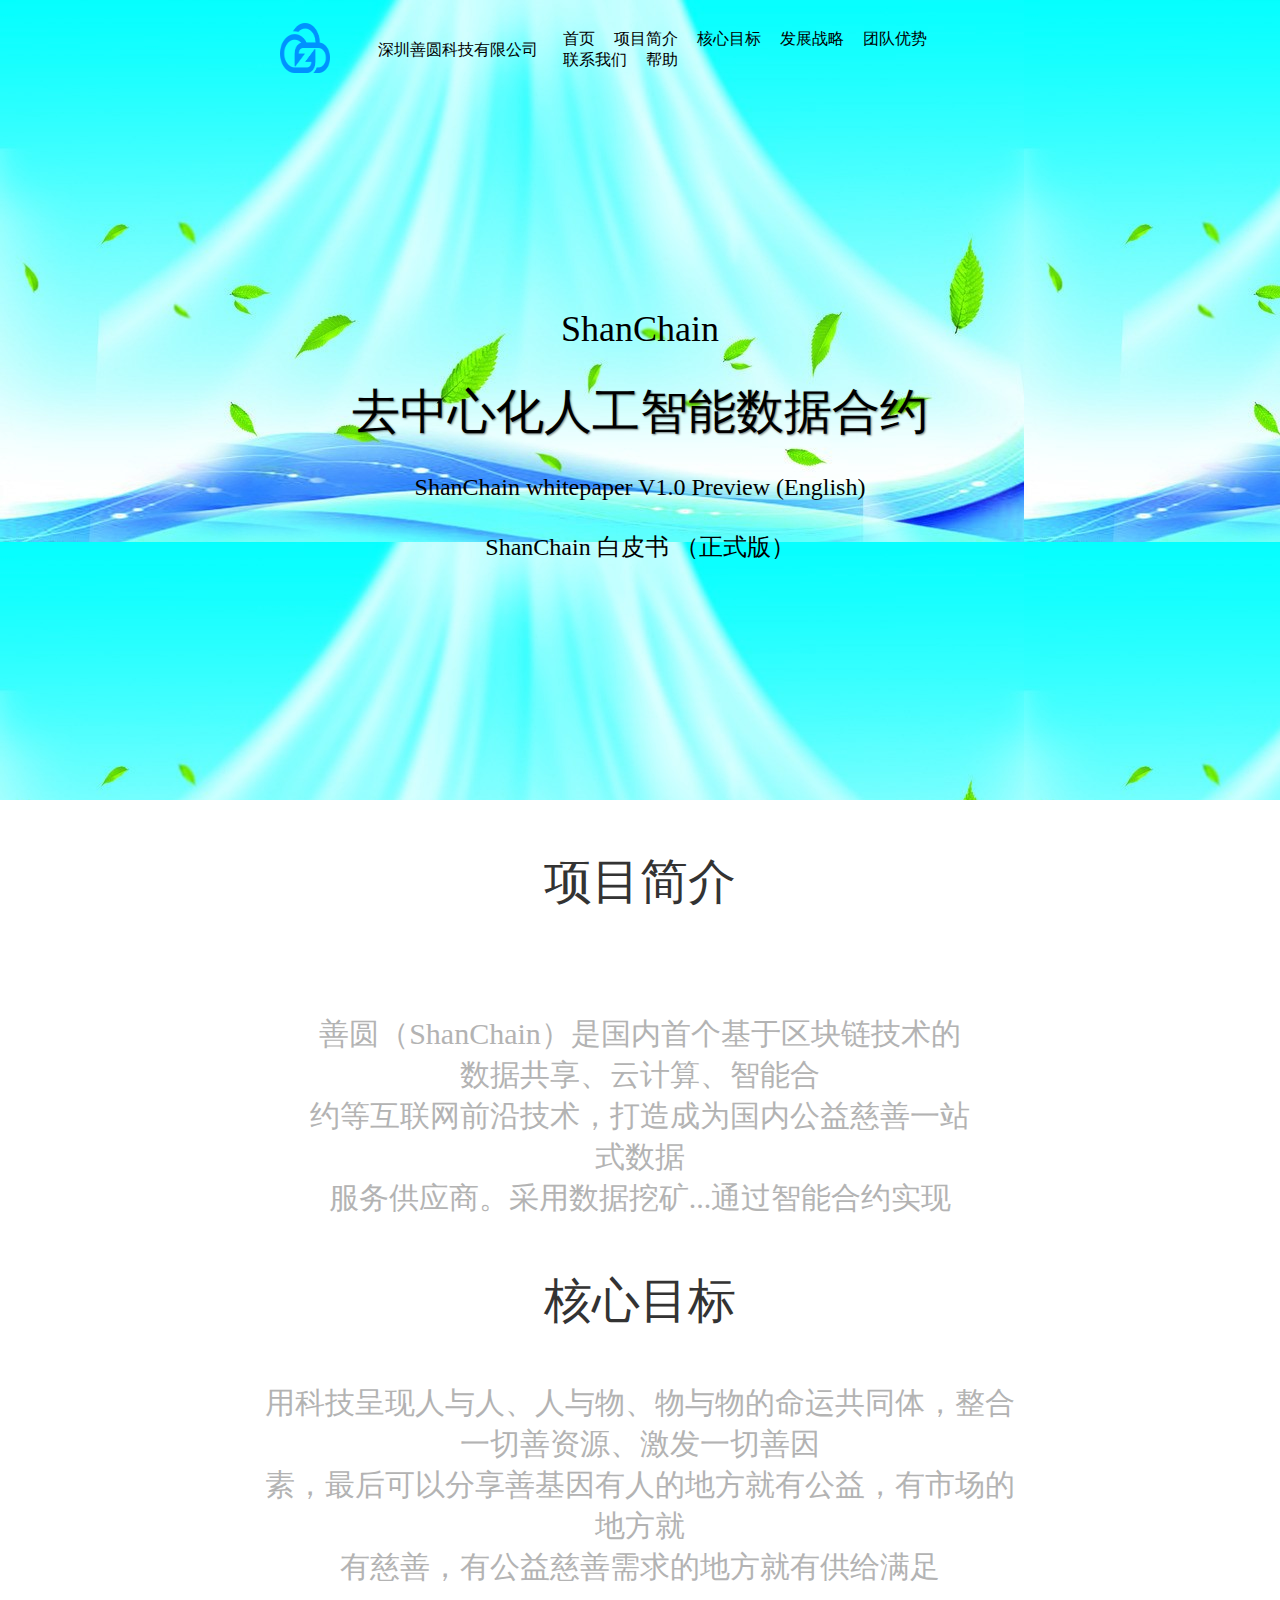
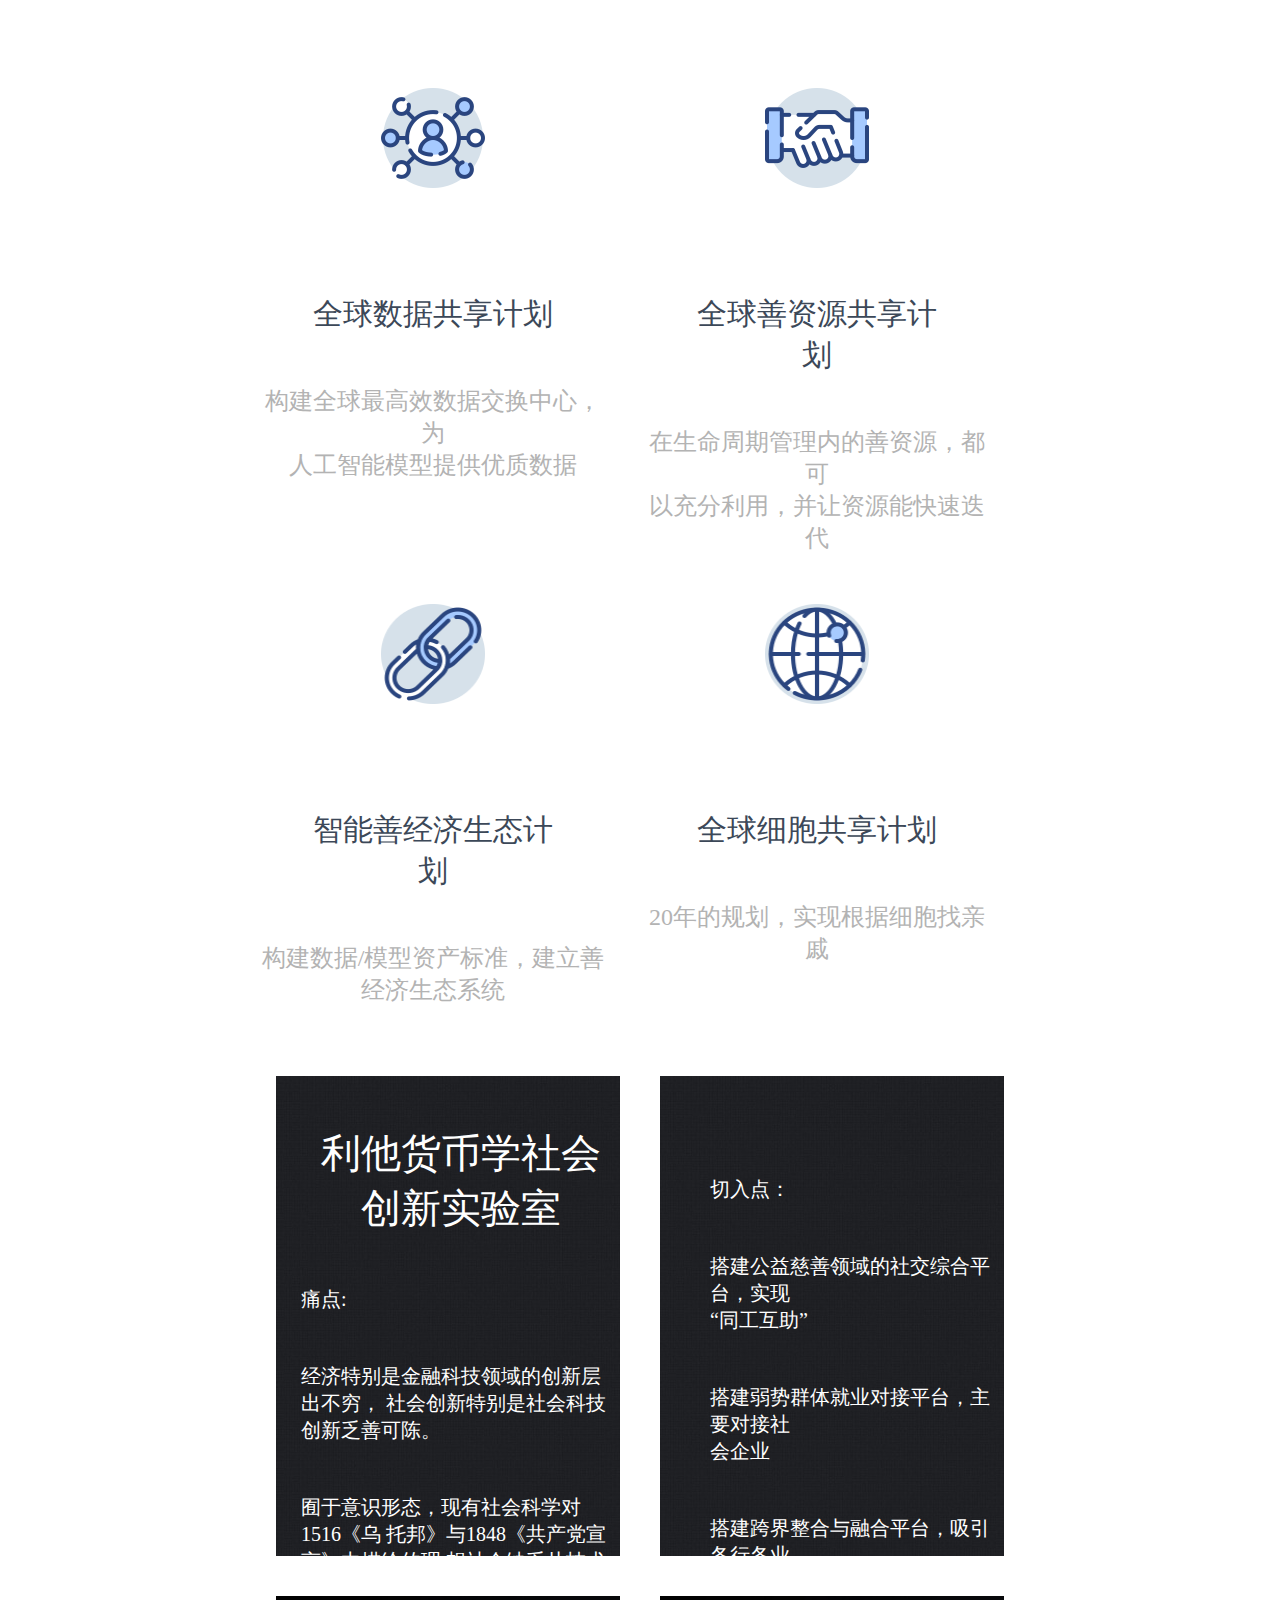
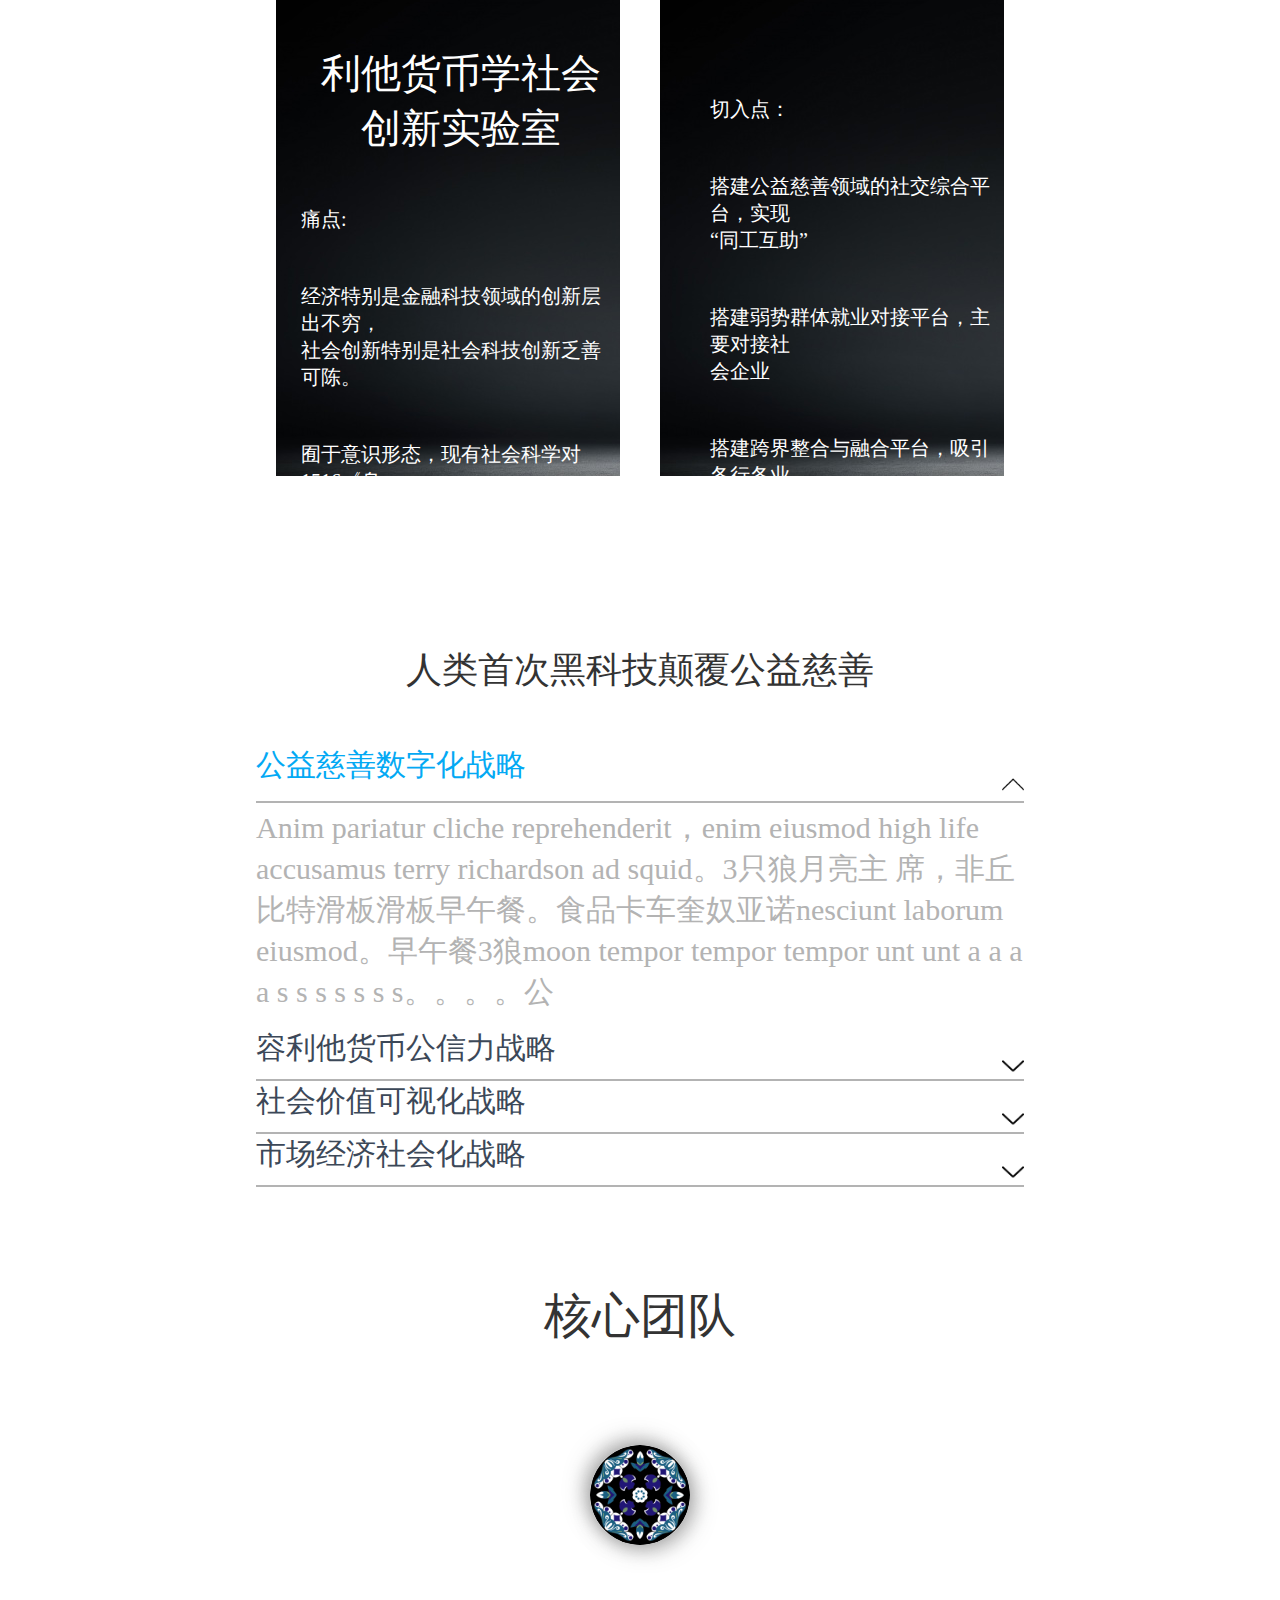
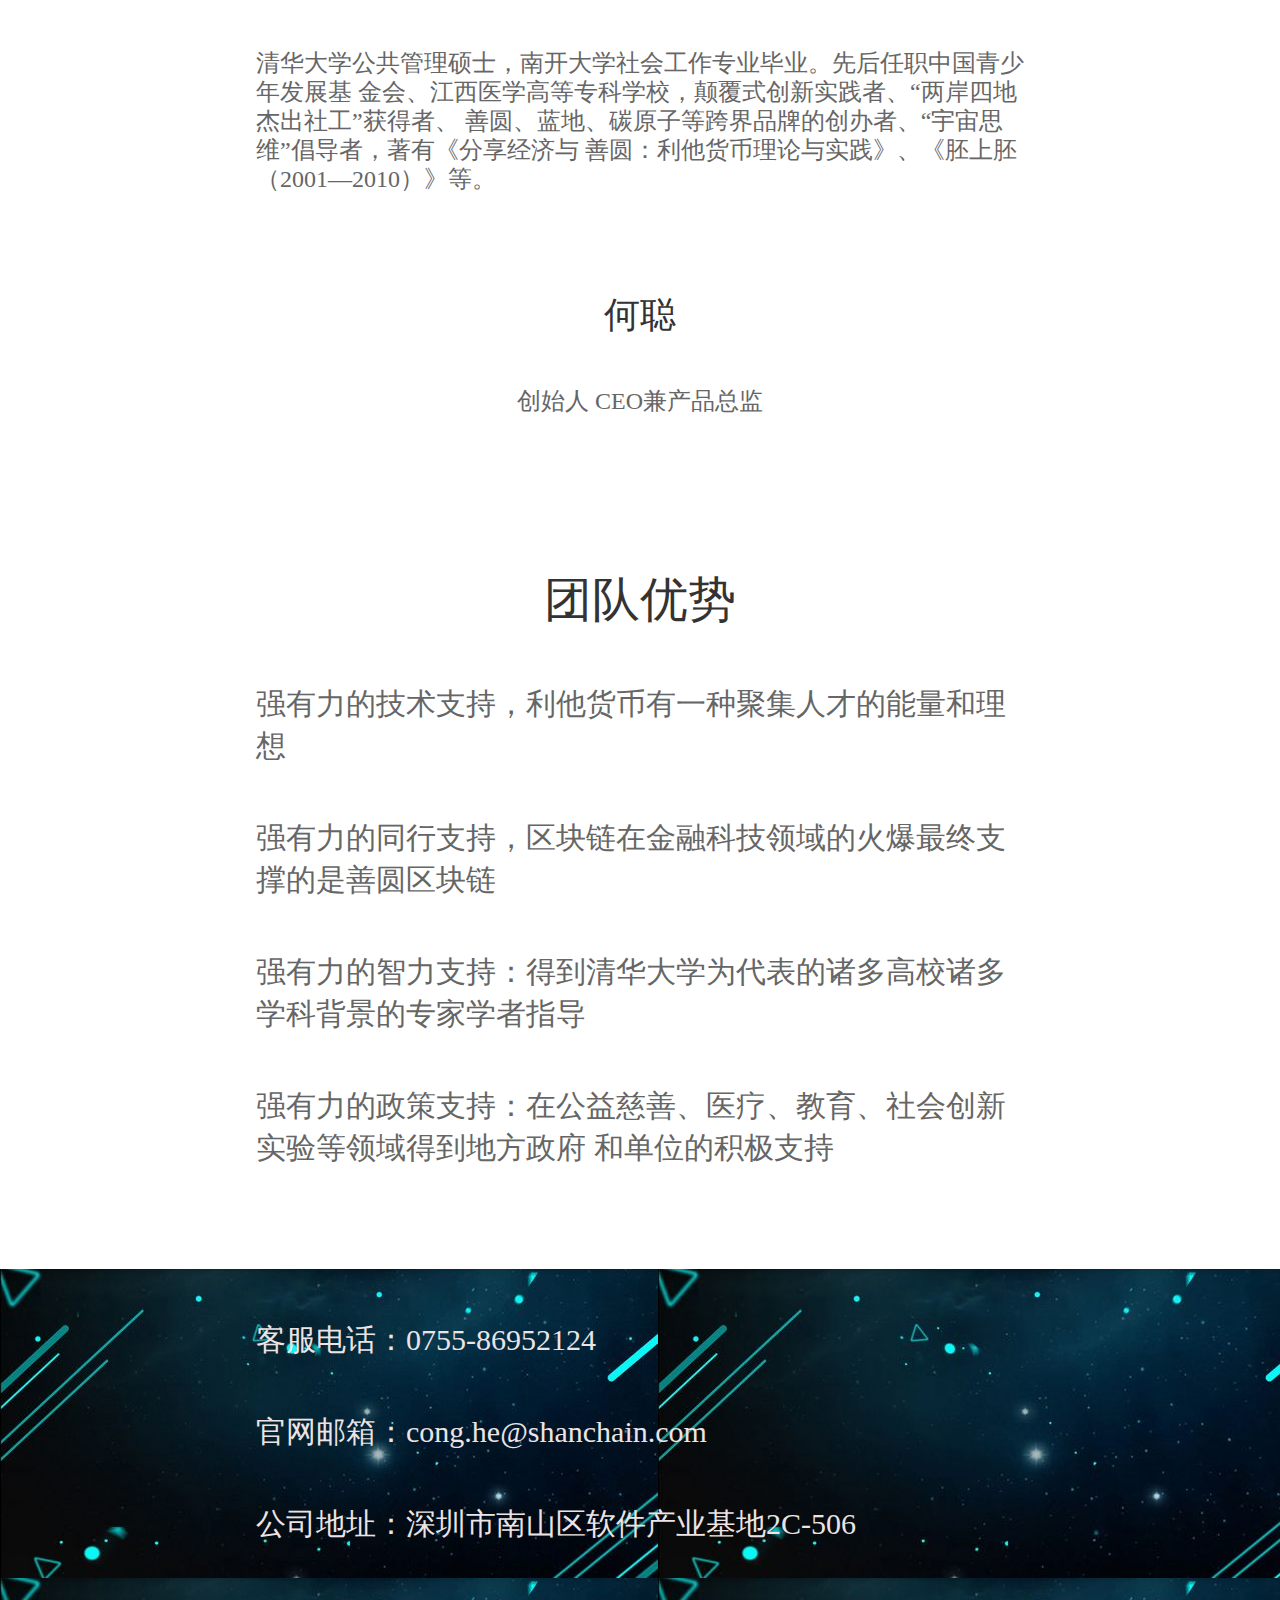
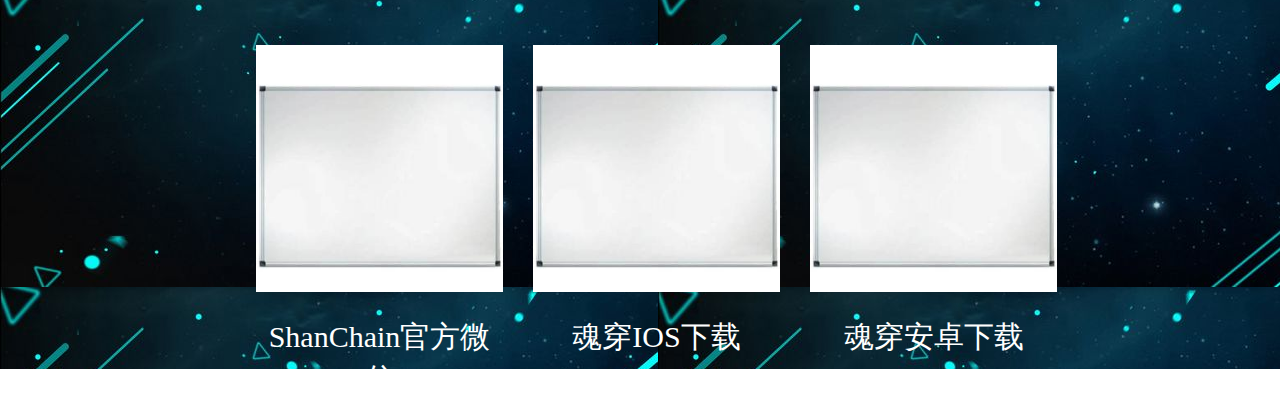
<file: index.html>
<!DOCTYPE html>
<html>

<head>
    <meta charset="utf-8">
    <title>善圆官网</title>
    <link rel="stylesheet" type="text/css" href="./styles/index.css">
</head>

<body>
    <div class="root">
        <div class="helmet ">
            <div class="header">
                <div class="content">
                    <div class="left">
                        <div class="png">
                            <img src="./static/logo.png" alt="111" width="50" height="50" />
                        </div>
                        <div>深圳善圆科技有限公司</div>
                    </div>
                    <div class="right">
                        <div>首页</div>
                        <div>项目简介</div>
                        <div>核心目标</div>
                        <div>发展战略</div>
                        <div>团队优势</div>
                        <div>联系我们</div>
                        <div>帮助</div>
                    </div>
                </div>
            </div>
            <div class="header1">
                <div class="text">
                    <div class="a">ShanChain</div>
                    <div class="b">去中心化人工智能数据合约</div>
                    <div class="c">ShanChain whitepaper V1.0 Preview (English)</div>
                    <div class="d">ShanChain 白皮书 （正式版）</div>
                </div>
            </div>
        </div>
        <div class="middle">
            <div class="content">
                <div class="brief">
                    <div class="e">项目简介</div>
                    <div class="f">善圆（ShanChain）是国内首个基于区块链技术的数据共享、云计算、智能合</br>
                        约等互联网前沿技术，打造成为国内公益慈善一站式数据</br>
                        服务供应商。采用数据挖矿...通过智能合约实现</br>                  
                    </div>
                </div>
                <div class="target">
                    <div class="g">核心目标</div>
                    <div class="h">用科技呈现人与人、人与物、物与物的命运共同体，整合一切善资源、激发一切善因</br>
                        素，最后可以分享善基因有人的地方就有公益，有市场的地方就</br>
                        有慈善，有公益慈善需求的地方就有供给满足
                    </div>
                </div>
                <div class="plan">
                    <div class="png">
                        <img src="./static/contacts.png" alt="联系人图标" width="104" height="100" />
                        <div class="text">全球数据共享计划</div>
                        <div>构建全球最高效数据交换中心，为</br>
                            人工智能模型提供优质数据</div>
                    </div>
                    <div class="png">
                        <img src="./static/shake.png" alt="握手" width="104" height="100" />
                        <div class="text">全球善资源共享计划</div>
                        <div>在生命周期管理内的善资源，都可</br>
                            以充分利用，并让资源能快速迭代</div>
                    </div>
                </div>
                <div class="plan1">
                    <div class="png">
                        <img src="./static/link.png" alt="链接" width="104" height="100" />
                        <div class="text">智能善经济生态计划</div>
                        <div>构建数据/模型资产标准，建立善</br>
                            经济生态系统</div>
                    </div>
                    <div class="png">
                        <img src="./static/earth .png" alt="地球" width="104" height="100" />
                        <div class="text">全球细胞共享计划</div>
                        <div>20年的规划，实现根据细胞找亲戚</div>
                    </div>
                </div>
                <div class="box">
                    <div class="firstly">
                        <div class="test">利他货币学社会创新实验室</div>
                        <div>痛点:</div>
                        <div>经济特别是金融科技领域的创新层出不穷，
                            社会创新特别是社会科技创新乏善可陈。
                        </div>
                        <div>囿于意识形态，现有社会科学对1516《乌
                            托邦》与1848《共产党宣言》中描绘的理
                            想社会缺乏从技术层面实现的系统探讨。
                        </div>
                    </div>
                    <div class="firstly">
                        <div class="test1">
                            <div>切入点：</div>
                            <div>搭建公益慈善领域的社交综合平台，实现 </br>
                                “同工互助”
                            </div>
                            <div>搭建弱势群体就业对接平台，主要对接社</br>
                                会企业
                            </div>
                            <div>搭建跨界整合与融合平台，吸引各行各业</br>
                                有公益心的优秀人才兼职助力公益慈善事</br>
                                业
                            </div>
                        </div>
                    </div>
                </div>
                <div class="boox">
                    <div class="firstly">
                        <div class="test">利他货币学社会创新实验室</div>
                        <div>痛点:</div>
                        <div>经济特别是金融科技领域的创新层出不穷，<br>
                            社会创新特别是社会科技创新乏善可陈。
                        </div>
                        <div>囿于意识形态，现有社会科学对1516《乌</br>
                            托邦》与1848《共产党宣言》中描绘的理</br>
                            想社会缺乏从技术层面实现的系统探讨。
                        </div>
                    </div>
                    <div class="firstly">
                        <div class="test1">
                            <div>切入点：</div>
                            <div>搭建公益慈善领域的社交综合平台，实现 </br>
                                “同工互助”
                            </div>
                            <div>搭建弱势群体就业对接平台，主要对接社</br>
                                会企业
                            </div>
                            <div>搭建跨界整合与融合平台，吸引各行各业</br>
                                有公益心的优秀人才兼职助力公益慈善事</br>
                                业
                            </div>
                        </div>
                    </div>
                </div>
                <div class="centre">
                    <div class="header-title">人类首次黑科技颠覆公益慈善</div>
                    <div class="centre-title">公益慈善数字化战略</div>
                    <img src="./static/up.png" alt="上拉" />
                    <div class="centre-line"></div>
                    <div class="centre-content">Anim pariatur cliche reprehenderit，enim eiusmod high life accusamus
                        terry richardson ad squid。3只狼月亮主 席，非丘比特滑板滑板早午餐。食品卡车奎奴亚诺nesciunt laborum eiusmod。早午餐3狼moon tempor
                        tempor tempor unt unt a a a a s s s s s s s。。。。公</div>
                    <div class="centre-child">容利他货币公信力战略</div>
                    <img src="./static/down.png" alt="下拉" />
                    <div class="centre-line"></div>
                    <div class="centre-child">社会价值可视化战略</div>
                    <img src="./static/down.png" alt="下拉" />
                    <div class="centre-line"></div>
                    <div class="centre-child">市场经济社会化战略</div>
                    <img src="./static/down.png" alt="下拉" />
                    <div class="centre-line"></div>
                </div>
                <div class="medi">
                    <div class="medi-title">核心团队</div>
                    <div class="tube">
                        <img src="./static/icon.png" alt="图标" />
                    </div>
                    <div class="medi-content">清华大学公共管理硕士，南开大学社会工作专业毕业。先后任职中国青少年发展基 金会、江西医学高等专科学校，颠覆式创新实践者、“两岸四地杰出社工”获得者、
                        善圆、蓝地、碳原子等跨界品牌的创办者、“宇宙思维”倡导者，著有《分享经济与 善圆：利他货币理论与实践》、《胚上胚（2001—2010）》等。</div>
                    <div class="founder">何聪</div>
                    <div class="name">创始人 CEO兼产品总监</div>
                    <div class="advantage">团队优势</div>
                    <div class="test">
                        <div>强有力的技术支持，利他货币有一种聚集人才的能量和理想</div>
                        <div>强有力的同行支持，区块链在金融科技领域的火爆最终支撑的是善圆区块链</div>
                        <div>强有力的智力支持：得到清华大学为代表的诸多高校诸多学科背景的专家学者指导</div>
                        <div>强有力的政策支持：在公益慈善、医疗、教育、社会创新实验等领域得到地方政府 和单位的积极支持</div>
                    </div>
                </div>
            </div>
        </div>
        <div class="setting">
            <div class="bottom">
                <div class="content">
                    <div class="header-test">
                        <div>客服电话：0755-86952124</div>
                        <div>官网邮箱：cong.he@shanchain.com</div>
                        <div>公司地址：深圳市南山区软件产业基地2C-506</div>
                    </div>
                    <div class="last">
                        <div class="png">
                            <img src="./static/white.png" alt="白色" width="247" height="247" />
                            <div>ShanChain官方微信</div>
                        </div>
                        <div class="png">
                            <img src="./static/white.png" alt="白色" width="247" height="247" />
                            <div>魂穿IOS下载</div>
                        </div>
                        <div class="png">
                            <img src="./static/white.png" alt="白色" width="247" height="247" />
                            <div>魂穿安卓下载</div>
                        </div>
                    </div>
                </div>
            </div>
        </div>
    </div>
    </div>
    </div>
</body>
</html>
</file>
<file: styles/index.css>
body {
    width: 100%;
    height: 100%;
    margin: 0px;
}

.root {
    width: 100%;
    height: 100%;
}

.content {
    width: 60%;
}

.helmet {
    background-image: url(../static/header.png);
}

.header {
    display: inline-block;
    height: 100px;
    
    color: black;
    display: flex;
    align-items: center;
    justify-content: center;
}

.header .content {
    align-items: center;
    display: flex;
}

.header .left {
    width: 40%;
    align-items: center;
    display: inline-block;
    display: flex;
}

.png {
    display: flex;
    align-items: center;
}

.header .left div {
    display: inline-block;
    padding-right: 25px;
}

.header .right {
    flex: 1;
    align-items: center;
    display: inline-block;
}

.header .right div {
    display: inline-block;
    padding-right: 15px;
}

.header1 {
    display: inline-block;
    height: 700px;
    color: black;
    display: flex;
    align-items: center;
    justify-content: center;
}

.header1 .text .a {
    font-size: 36px;
    font-family: HelveticaNeue;
    padding-bottom: 30px;
    text-align: center;
}

.header1 .text .b {
    font-size: 48px;
    font-family: PingFangSC-Medium, PingFang SC;
    text-shadow: 1px 1px 2px rgba(0, 0, 0, 0.5);
    padding-bottom: 30px;
    text-align: center;
}

.header1 .text .c {
    font-size: 24px;
    font-family: HelveticaNeue;
    padding-bottom: 30px;
    text-align: center;
}

.header1 .text .d {
    font-size: 24px;
    font-family: HelveticaNeue;
    padding-bottom: 30px;
    text-align: center;
}

.middle {
    display: inline-block;
    display: flex;
    align-items: center;
    justify-content: center;
}

.middle .brief .e {
    font-size: 48px;
    font-family: HelveticaNeue-Medium, HelveticaNeue;
    color: rgba(51, 51, 51, 1);
    padding: 50px;
    text-align: center;
}

.middle .brief .f {
    font-size: 30px;
    font-family: PingFangSC-Regular, PingFang SC;
    color: rgba(179, 179, 179, 1);
    text-align: center;
    padding: 50px;
}

.middle .target .g {
    font-size: 48px;
    font-family: HelveticaNeue-Medium, HelveticaNeue;
    color: rgba(51, 51, 51, 1);
    padding-bottom: 50px;
    text-align: center;
}

.middle .target .h {
    font-size: 30px;
    font-family: PingFangSC-Regular, PingFang SC;
    color: rgba(179, 179, 179, 1);
    text-align: center;
}

.middle .plan {
    display: flex;
    width: 100%;
    font-size: 24px;
    font-family: HelveticaNeue;
    color: rgba(179, 179, 179, 1);
    margin-top: 50px;

}

.middle .plan .png {
    width: 49.5%;
    display: inline-block;
    text-align: center;
}

.middle .plan .png img {
    margin: 50px;
    display: inline-block;
    flex-direction: row-reverse;
}

.middle .plan .text {
    flex: 1;
    font-size: 30px;
    font-family: HelveticaNeue;
    color: rgba(60, 72, 88, 1);
    margin: 50px;
    flex-direction: row-reverse;
}
.middle .plan1 {
    display: flex;
    width: 100%;
    font-size: 24px;
    font-family: HelveticaNeue;
    color: rgba(179, 179, 179, 1);

}

.middle .plan1 .png {
    width: 49.5%;
    display: inline-block;
    text-align: center;
    margin-bottom: 50px;
}

.middle .plan1 .png img {
    margin: 50px;
    display: inline-block;
    flex-direction: row-reverse;
}

.middle .plan1 .text {
    flex: 1;
    font-size: 30px;
    font-family: HelveticaNeue;
    color: rgba(60, 72, 88, 1);
    margin: 50px;
    flex-direction: row-reverse;
}

.middle .box {
    display: flex;
    font-family: HelveticaNeue-Light, HelveticaNeue;
    color: rgba(255, 255, 255, 1);
}

.middle .box .firstly {
    background-image: url(../static/black.png);
    width: 49%;
    height: 480px;
    display: inline-block;
    margin: 20px;
}

.middle .box .firstly .test {
    flex: 1;
    font-size: 40px;
    font-family: HelveticaNeue;
    color: rgba(255, 255, 255, 1);
    text-align: center;
}

.middle .box .firstly div {
    font-size: 20px;
    font-family: HelveticaNeue;
    color: rgba(255, 255, 255, 1);
    padding-top: 50px;
    margin-left: 25px;
}


.middle .boox {
    display: flex;
    font-family: HelveticaNeue-Light, HelveticaNeue;
    color: rgba(255, 255, 255, 1);
    padding-bottom: 100px;
}

.middle .boox .firstly {
    background-image: url(../static/shadow.png);
    width: 49%;
    height: 480px;
    display: inline-block;
    margin: 20px;
}

.middle .boox .firstly .test {
    flex: 1;
    font-size: 40px;
    font-family: HelveticaNeue;
    color: rgba(255, 255, 255, 1);
    text-align: center;
}

.middle .boox .firstly div {
    font-size: 20px;
    font-family: HelveticaNeue;
    color: rgba(255, 255, 255, 1);
    padding-top: 50px;
    margin-left: 25px;
}

.middle .centre .header-title {
    font-size: 36px;
    font-family: HelveticaNeue-Medium, HelveticaNeue;
    font-weight: 500;
    color: rgba(51, 51, 51, 1);
    padding: 50px 0;
    text-align: center;
}

.middle .centre {
    padding-bottom: 100px;
}

.centre .centre-title {
    font-size: 30px;
    font-family: HelveticaNeue;
    color: rgba(3, 169, 244, 1);
    padding-bottom: 15px;
}

.centre .centre-line {
    border: 1px solid rgba(179, 179, 179, 1);
}

.centre img {
    position: relative;
    width: 22px;
    height: auto;
    float: right;
    top: -25px;
}

.centre .centre-content {
    font-size: 30px;
    font-family: HelveticaNeue;
    color: rgba(179, 179, 179, 1);
    padding: 5px 0;
    padding-bottom: 15px;
}

.centre .centre-child {
    font-size: 30px;
    font-family: HelveticaNeue;
    color: rgba(60, 72, 88, 1);
    padding-bottom: 10px;
}

.centre .centre-line {
    border: 1px solid rgba(179, 179, 179, 1);
}


.middle .medi .medi-title {
    font-size: 48px;
    font-family: HelveticaNeue-Medium, HelveticaNeue;
    font-weight: 500;
    color: rgba(51, 51, 51, 1);
    line-height: 58px;
    text-align: center;
}

.medi .tube {
    padding: 100px;
    text-align: center;
}

.medi img {
    width: 100px;
    height: auto;
    background: rgba(255, 255, 255, 1);
    box-shadow: 5px 5px 20px 0px rgba(102, 102, 102, 0.5), -5px -5px 20px 0px rgba(102, 102, 102, 0.5);
    border-radius: 100px;
}

.middle .medi .medi-content {
    font-size: 24px;
    font-family: HelveticaNeue;
    color: rgba(102, 102, 102, 1);
    line-height: 29px;
    padding-bottom: 100px;
}

.medi .founder {
    font-size: 36px;
    font-family: HelveticaNeue;
    color: rgba(51, 51, 51, 1);
    line-height: 43px;
    text-align: center;
    padding-bottom: 50px;
}

.medi .name {
    font-size: 24px;
    font-family: HelveticaNeue;
    color: rgba(102, 102, 102, 1);
    line-height: 29px;
    text-align: center;
    padding-bottom: 150px;
}

.medi .advantage {
    font-size: 48px;
    font-family: PingFangSC-Medium, PingFang SC;
    font-weight: 500;
    color: rgba(51, 51, 51, 1);
    line-height: 67px;
    text-align: center;
}

.medi .test {
    font-size: 30px;
    font-family: PingFangSC-Regular, PingFang SC;
    font-weight: 400;
    color: rgba(102, 102, 102, 1);
    line-height: 42px;
    padding-bottom: 100px;
}

.medi .test div {
    margin-top: 50px;
}

.bottom {
    display: inline-block;
    display: flex;
    align-items: center;
    justify-content: center;

}

.bottom .content .header-test {
    font-size: 30px;
    font-family: PingFangSC-Regular, PingFang SC;
    font-weight: 400;
    color: rgb(236, 228, 228);
    line-height: 42px;
    display: inline-block;
    padding-bottom: 100px;
}

.bottom .header-test div {
    margin-top: 50px;
}

.setting {
    background-image: url(../static/bottom.png);
    height: 700px;
}

.bottom {
    display: flex;
}

.bottom .last {
    display: flex;
}

.png {
    flex: 1;
    display: inline-block;
    justify-content: space-between;
    text-align: center;
    padding-right: 30px;
}

.bottom .last .png div {
    font-size: 30px;
    font-family: PingFangSC-Regular, PingFang SC;
    font-weight: 400;
    color: rgba(255, 255, 255, 1);
    line-height: 42px;
    text-align: center;
    padding-top: 20px;
}
</file>
